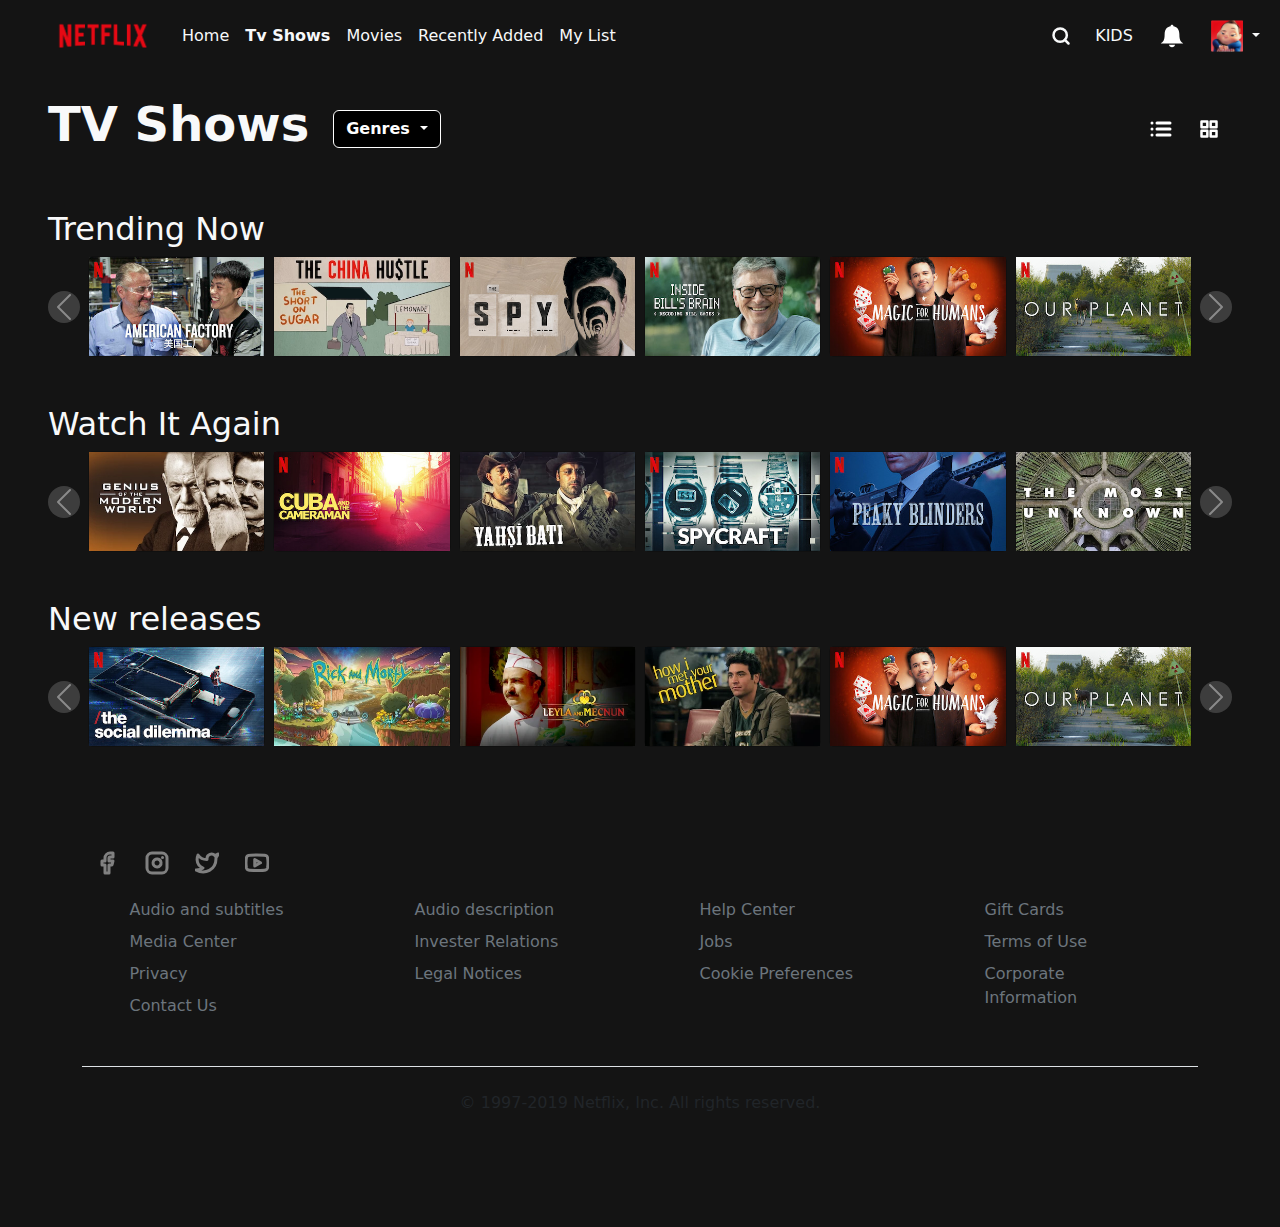
<file: index.html>
<!DOCTYPE html>
<html lang="en">
  <head>
    <meta charset="UTF-8" />
    <meta name="viewport" content="width=device-width, initial-scale=1.0" />
    <link
      rel="website icon"
      type="icon"
      href="https://assets.nflxext.com/ffe/siteui/common/icons/nficon2016.ico"
    />
    <link rel="stylesheet" href="assets/custom/custom-bootsrap.css" />
    <link rel="stylesheet" href="assets/css/style.css" />
    <title>Home Netflix replica</title>
  </head>
  <body class="bg-primary">
    <header>
      <nav class="navbar navbar-expand-lg mb-4 text-light">
        <div class="container-fluid ps-md-5">
          <a class="navbar-brand" href="index.html">
            <img src="assets/netflix_logo.png" alt="netflix_logo" width="110" />
          </a>
          <div class="collapse navbar-collapse" id="navbarNav">
            <ul class="navbar-nav">
              <li class="nav-item">
                <a
                  class="nav-link text-light"
                  aria-current="page"
                  href="index.html"
                  >Home</a
                >
              </li>
              <li class="nav-item">
                <a class="nav-link active text-light fw-bold" href="index.html"
                  >Tv Shows</a
                >
              </li>
              <li class="nav-item">
                <a class="nav-link text-light" href="index.html">Movies</a>
              </li>
              <li class="nav-item">
                <a class="nav-link text-light" href="index.html"
                  >Recently Added</a
                >
              </li>
              <li class="nav-item">
                <a class="nav-link text-light" href="index.html">My List</a>
              </li>
            </ul>
          </div>
          <div class="ms-auto me-2 d-flex align-items-center">
            <svg
              xmlns="http://www.w3.org/2000/svg"
              width="20"
              height="24"
              viewBox="0 0 24 24"
              fill="none"
              stroke="currentColor"
              stroke-width="3"
              stroke-linecap="round"
              stroke-linejoin="round"
              class="feather feather-search"
            >
              <circle cx="11" cy="11" r="8"></circle>
              <line x1="21" y1="21" x2="16.65" y2="16.65"></line>
            </svg>
            <a class="nav-link mx-4" href="index.html">KIDS</a>
            <svg
              width="30"
              height="30"
              id="Layer_1"
              style="enable-background: new 0 0 512 512"
              fill="white"
              version="1.1"
              viewBox="0 0 512 512"
              width="512px"
              xml:space="preserve"
              xmlns="http://www.w3.org/2000/svg"
              xmlns:xlink="http://www.w3.org/1999/xlink"
            >
              <g>
                <path
                  d="M381.7,225.9c0-97.6-52.5-130.8-101.6-138.2c0-0.5,0.1-1,0.1-1.6c0-12.3-10.9-22.1-24.2-22.1c-13.3,0-23.8,9.8-23.8,22.1   c0,0.6,0,1.1,0.1,1.6c-49.2,7.5-102,40.8-102,138.4c0,113.8-28.3,126-66.3,158h384C410.2,352,381.7,339.7,381.7,225.9z"
                />
                <path
                  d="M256.2,448c26.8,0,48.8-19.9,51.7-43H204.5C207.3,428.1,229.4,448,256.2,448z"
                />
              </g>
            </svg>
            <div class="nav-item dropdown">
              <a
                class="nav-link dropdown-toggle"
                href="index.html"
                role="button"
                data-bs-toggle="dropdown"
                aria-expanded="false"
              >
                <img src="assets/avatar.png" alt="" width="32px" class="ms-4" />
              </a>
              <ul class="dropdown-menu dropdown-menu-end mt-2 bg-primary">
                <li>
                  <a class="dropdown-item text-light" href="profile.html"
                    >Edit profile</a
                  >
                </li>
                <li>
                  <a class="dropdown-item text-light" href="settings.html"
                    >Settings</a
                  >
                </li>
                <li class="border-top border-2 border-black">
                  <a class="dropdown-item text-light change" href="index.html"
                    >Something else here</a
                  >
                </li>
              </ul>
            </div>
          </div>
        </div>
      </nav>
      <div class="herosection text-light d-flex">
        <div class="container-fluid px-5 d-flex align-items-center">
          <div>
            <h1 class="display-5 fw-bold">TV Shows</h1>
          </div>
          <div class="dropdown">
            <button
              class="btn border border-1 border-white text-white dropdown-toggle bg-black fw-bold ms-4"
              type="button"
              data-bs-toggle="dropdown"
              aria-expanded="false"
            >
              <span>Genres</span>
            </button>
            <ul class="dropdown-menu bg-primary">
              <li>
                <a class="dropdown-item text-light">Action</a>
              </li>
              <li>
                <a class="dropdown-item text-light">Thriller</a>
              </li>
              <li>
                <a class="dropdown-item text-light">Horror</a>
              </li>
              <li>
                <a class="dropdown-item text-light">Documentary</a>
              </li>
            </ul>
          </div>
        </div>
        <div class="d-flex pe-5">
          <button class="btn">
            <svg
              xmlns="http://www.w3.org/2000/svg"
              width="24"
              height="24"
              viewBox="0 0 24 24"
              fill="none"
              stroke="white"
              stroke-width="3"
              stroke-linecap="round"
              stroke-linejoin="round"
              class="feather feather-list"
            >
              <line x1="8" y1="6" x2="21" y2="6"></line>
              <line x1="8" y1="12" x2="21" y2="12"></line>
              <line x1="8" y1="18" x2="21" y2="18"></line>
              <line x1="3" y1="6" x2="3.01" y2="6"></line>
              <line x1="3" y1="12" x2="3.01" y2="12"></line>
              <line x1="3" y1="18" x2="3.01" y2="18"></line>
            </svg>
          </button>
          <button class="btn">
            <svg
              xmlns="http://www.w3.org/2000/svg"
              width="20"
              height="20"
              viewBox="0 0 24 24"
              fill="none"
              stroke="white"
              stroke-width="3"
              stroke-linecap="round"
              stroke-linejoin="round"
              class="feather feather-grid"
            >
              <rect x="3" y="3" width="7" height="7"></rect>
              <rect x="14" y="3" width="7" height="7"></rect>
              <rect x="14" y="14" width="7" height="7"></rect>
              <rect x="3" y="14" width="7" height="7"></rect>
            </svg>
          </button>
        </div>
      </div>
    </header>
    <main>
      <div class="container-fluid px-5 mt-5 text-light vw-100">
        <h2>Trending Now</h2>
        <div class="row">
          <div class="col col-12">
            <div
              id="trendingNow"
              class="carousel slide"
              data-bs-ride="carousel"
            >
              <div class="carousel-inner">
                <div class="carousel-item active px-5">
                  <div class="row">
                    <div class="col col-md-4 col-lg-4 col-xl-2 px-1">
                      <div class="card bg-primary">
                        <img src="assets/media/media1.jpg" class="" alt="" />
                      </div>
                    </div>
                    <div
                      class="d-none d-md-block col-md-4 col-lg-4 col-xl-2 px-1"
                    >
                      <div class="card bg-primary">
                        <img src="assets/media/media5.webp" class="" alt="" />
                      </div>
                    </div>
                    <div
                      class="d-none d-md-block col-md-4 col-lg-4 col-xl-2 px-1"
                    >
                      <div class="card bg-primary">
                        <img src="assets/media/media10.jpg" class="" alt="" />
                      </div>
                    </div>
                    <div class="d-none d-xl-block col-lg-4 col-xl-2 px-1">
                      <div class="card bg-primary">
                        <img src="assets/media/media20.jpg" class="" alt="" />
                      </div>
                    </div>
                    <div class="d-none d-xl-block col-lg-4 col-xl-2 px-1">
                      <div class="card bg-primary">
                        <img src="assets/media/media30.jpg" class="" alt="" />
                      </div>
                    </div>
                    <div class="d-none d-xl-block col-lg-4 col-xl-2 px-1">
                      <div class="card bg-primary">
                        <img src="assets/media/media24.jpg" class="" alt="" />
                      </div>
                    </div>
                  </div>
                </div>
                <div class="carousel-item px-5">
                  <div class="row">
                    <div class="col col-md-4 col-lg-4 col-xl-2 px-1">
                      <div class="card bg-primary">
                        <img src="assets/media/media2.webp" class="" alt="" />
                      </div>
                    </div>
                    <div
                      class="d-none d-md-block col-md-4 col-lg-4 col-xl-2 px-1"
                    >
                      <div class="card bg-primary">
                        <img src="assets/media/media6.jpg" class="" alt="" />
                      </div>
                    </div>
                    <div
                      class="d-none d-md-block col-md-4 col-lg-4 col-xl-2 px-1"
                    >
                      <div class="card bg-primary">
                        <img src="assets/media/media7.webp" class="" alt="" />
                      </div>
                    </div>
                    <div class="d-none d-xl-block col-lg-4 col-xl-2 px-1">
                      <div class="card bg-primary">
                        <img src="assets/media/media17.jpg" class="" alt="" />
                      </div>
                    </div>
                    <div class="d-none d-xl-block col-lg-4 col-xl-2 px-1">
                      <div class="card bg-primary">
                        <img src="assets/media/media21.webp" class="" alt="" />
                      </div>
                    </div>
                    <div class="d-none d-xl-block col-lg-4 col-xl-2 px-1">
                      <div class="card bg-primary">
                        <img src="assets/media/media25.webp" class="" alt="" />
                      </div>
                    </div>
                  </div>
                </div>
              </div>
              <button
                class="carousel-control-prev justify-content-start"
                type="button"
                data-bs-target="#trendingNow"
                data-bs-slide="prev"
              >
                <span
                  class="carousel-control-prev-icon bg-dark rounded-circle"
                  aria-hidden="true"
                ></span>
                <span class="visually-hidden">Previous</span>
              </button>
              <button
                class="carousel-control-next justify-content-end"
                type="button"
                data-bs-target="#trendingNow"
                data-bs-slide="next"
              >
                <span
                  class="carousel-control-next-icon bg-dark rounded-circle"
                  aria-hidden="true"
                ></span>
                <span class="visually-hidden">Next</span>
              </button>
            </div>
          </div>
          <div class="col-6 col-lg-3"></div>
        </div>
      </div>
      <div class="container-fluid px-5 mt-5 text-light">
        <h2>Watch It Again</h2>
        <div class="row">
          <div class="col col-12">
            <div id="watchagain" class="carousel slide" data-bs-ride="carousel">
              <div class="carousel-inner">
                <div class="carousel-item active px-5">
                  <div class="row">
                    <div class="col col-md-4 col-lg-4 col-xl-2 px-1">
                      <div class="card bg-primary">
                        <img src="assets/media/media3.webp" class="" alt="" />
                      </div>
                    </div>
                    <div
                      class="d-none d-md-block col-md-4 col-lg-4 col-xl-2 px-1"
                    >
                      <div class="card bg-primary">
                        <img src="assets/media/media4.jpg" class="" alt="" />
                      </div>
                    </div>
                    <div
                      class="d-none d-md-block col-md-4 col-lg-4 col-xl-2 px-1"
                    >
                      <div class="card bg-primary">
                        <img src="assets/media/media8.webp" class="" alt="" />
                      </div>
                    </div>
                    <div class="d-none d-xl-block col-lg-4 col-xl-2 px-1">
                      <div class="card bg-primary">
                        <img src="assets/media/media18.jpg" class="" alt="" />
                      </div>
                    </div>
                    <div class="d-none d-xl-block col-lg-4 col-xl-2 px-1">
                      <div class="card bg-primary">
                        <img src="assets/media/media28.jpg" class="" alt="" />
                      </div>
                    </div>
                    <div class="d-none d-xl-block col-lg-4 col-xl-2 px-1">
                      <div class="card bg-primary">
                        <img src="assets/media/media31.webp" class="" alt="" />
                      </div>
                    </div>
                  </div>
                </div>
                <div class="carousel-item px-5">
                  <div class="row">
                    <div class="col col-md-4 col-lg-4 col-xl-2 px-1">
                      <div class="card bg-primary">
                        <img src="assets/media/media9.jpg" class="" alt="" />
                      </div>
                    </div>
                    <div
                      class="d-none d-md-block col-md-4 col-lg-4 col-xl-2 px-1"
                    >
                      <div class="card bg-primary">
                        <img src="assets/media/media19.webp" class="" alt="" />
                      </div>
                    </div>
                    <div
                      class="d-none d-md-block col-md-4 col-lg-4 col-xl-2 px-1"
                    >
                      <div class="card bg-primary">
                        <img src="assets/media/media29.jpg" class="" alt="" />
                      </div>
                    </div>
                    <div class="d-none d-xl-block col-lg-4 col-xl-2 px-1">
                      <div class="card bg-primary">
                        <img src="assets/media/media27.jpg" class="" alt="" />
                      </div>
                    </div>
                    <div class="d-none d-xl-block col-lg-4 col-xl-2 px-1">
                      <div class="card bg-primary">
                        <img src="assets/media/media13.jpg" class="" alt="" />
                      </div>
                    </div>
                    <div class="d-none d-xl-block col-lg-4 col-xl-2 px-1">
                      <div class="card bg-primary">
                        <img src="assets/media/media12.jpg" class="" alt="" />
                      </div>
                    </div>
                  </div>
                </div>
              </div>
              <button
                class="carousel-control-prev justify-content-start"
                type="button"
                data-bs-target="#watchagain"
                data-bs-slide="prev"
              >
                <span
                  class="carousel-control-prev-icon bg-dark rounded-circle"
                  aria-hidden="true"
                ></span>
                <span class="visually-hidden">Previous</span>
              </button>
              <button
                class="carousel-control-next justify-content-end"
                type="button"
                data-bs-target="#watchagain"
                data-bs-slide="next"
              >
                <span
                  class="carousel-control-next-icon bg-dark rounded-circle"
                  aria-hidden="true"
                ></span>
                <span class="visually-hidden">Next</span>
              </button>
            </div>
          </div>
          <div class="col-6 col-lg-3"></div>
        </div>
      </div>
      <div class="container-fluid px-5 my-5 text-light">
        <h2>New releases</h2>
        <div class="row">
          <div class="col col-12">
            <div
              id="newreleases"
              class="carousel slide"
              data-bs-ride="carousel"
            >
              <div class="carousel-inner">
                <div class="carousel-item active px-5">
                  <div class="row">
                    <div class="col col-md-4 col-lg-4 col-xl-2 px-1">
                      <div class="card bg-primary">
                        <img src="assets/media/media6.jpg" class="" alt="" />
                      </div>
                    </div>
                    <div
                      class="d-none d-md-block col-md-4 col-lg-4 col-xl-2 px-1"
                    >
                      <div class="card bg-primary">
                        <img src="assets/media/media16.webp" class="" alt="" />
                      </div>
                    </div>
                    <div
                      class="d-none d-md-block col-md-4 col-lg-4 col-xl-2 px-1"
                    >
                      <div class="card bg-primary">
                        <img src="assets/media/media26.webp" class="" alt="" />
                      </div>
                    </div>
                    <div class="d-none d-xl-block col-lg-4 col-xl-2 px-1">
                      <div class="card bg-primary">
                        <img src="assets/media/media22.webp" class="" alt="" />
                      </div>
                    </div>
                    <div class="d-none d-xl-block col-lg-4 col-xl-2 px-1">
                      <div class="card bg-primary">
                        <img src="assets/media/media30.jpg" class="" alt="" />
                      </div>
                    </div>
                    <div class="d-none d-xl-block col-lg-4 col-xl-2 px-1">
                      <div class="card bg-primary">
                        <img src="assets/media/media24.jpg" class="" alt="" />
                      </div>
                    </div>
                  </div>
                </div>
                <div class="carousel-item px-5">
                  <div class="row">
                    <div class="col col-md-4 col-lg-4 col-xl-2 px-1">
                      <div class="card bg-primary">
                        <img src="assets/media/media13.jpg" class="" alt="" />
                      </div>
                    </div>
                    <div
                      class="d-none d-md-block col-md-4 col-lg-4 col-xl-2 px-1"
                    >
                      <div class="card bg-primary">
                        <img src="assets/media/media15.jpg" class="" alt="" />
                      </div>
                    </div>
                    <div
                      class="d-none d-md-block col-md-4 col-lg-4 col-xl-2 px-1"
                    >
                      <div class="card bg-primary">
                        <img src="assets/media/media28.jpg" class="" alt="" />
                      </div>
                    </div>
                    <div class="d-none d-xl-block col-lg-4 col-xl-2 px-1">
                      <div class="card bg-primary">
                        <img src="assets/media/media24.jpg" class="" alt="" />
                      </div>
                    </div>
                    <div class="d-none d-xl-block col-lg-4 col-xl-2 px-1">
                      <div class="card bg-primary">
                        <img src="assets/media/media19.webp" class="" alt="" />
                      </div>
                    </div>
                    <div class="d-none d-xl-block col-lg-4 col-xl-2 px-1">
                      <div class="card bg-primary">
                        <img src="assets/media/media11.jpg" class="" alt="" />
                      </div>
                    </div>
                  </div>
                </div>
              </div>
              <button
                class="carousel-control-prev justify-content-start"
                type="button"
                data-bs-target="#newreleases"
                data-bs-slide="prev"
              >
                <span
                  class="carousel-control-prev-icon bg-dark rounded-circle"
                  aria-hidden="true"
                ></span>
                <span class="visually-hidden">Previous</span>
              </button>
              <button
                class="carousel-control-next justify-content-end"
                type="button"
                data-bs-target="#newreleases"
                data-bs-slide="next"
              >
                <span
                  class="carousel-control-next-icon bg-dark rounded-circle"
                  aria-hidden="true"
                ></span>
                <span class="visually-hidden">Next</span>
              </button>
            </div>
          </div>
          <div class="col-6 col-lg-3"></div>
        </div>
      </div>
    </main>
    <div class="container">
      <footer class="py-5">
        <div class="socials d-flex mb-3">
          <div>
            <button class="btn">
              <svg
                xmlns="http://www.w3.org/2000/svg"
                width="24"
                height="24"
                viewBox="0 0 24 24"
                fill="none"
                stroke="grey"
                stroke-width="3"
                stroke-linecap="round"
                stroke-linejoin="round"
                class="feather feather-facebook"
              >
                <path
                  d="M18 2h-3a5 5 0 0 0-5 5v3H7v4h3v8h4v-8h3l1-4h-4V7a1 1 0 0 1 1-1h3z"
                ></path>
              </svg>
            </button>
          </div>
          <div>
            <button class="btn">
              <svg
                xmlns="http://www.w3.org/2000/svg"
                width="24"
                height="24"
                viewBox="0 0 24 24"
                fill="none"
                stroke="grey"
                stroke-width="3"
                stroke-linecap="round"
                stroke-linejoin="round"
                class="feather feather-instagram"
              >
                <rect x="2" y="2" width="20" height="20" rx="5" ry="5"></rect>
                <path
                  d="M16 11.37A4 4 0 1 1 12.63 8 4 4 0 0 1 16 11.37z"
                ></path>
                <line x1="17.5" y1="6.5" x2="17.51" y2="6.5"></line>
              </svg>
            </button>
          </div>
          <div>
            <button class="btn">
              <svg
                xmlns="http://www.w3.org/2000/svg"
                width="24"
                height="24"
                viewBox="0 0 24 24"
                fill="none"
                stroke="grey"
                stroke-width="3"
                stroke-linecap="round"
                stroke-linejoin="round"
                class="feather feather-twitter"
              >
                <path
                  d="M23 3a10.9 10.9 0 0 1-3.14 1.53 4.48 4.48 0 0 0-7.86 3v1A10.66 10.66 0 0 1 3 4s-4 9 5 13a11.64 11.64 0 0 1-7 2c9 5 20 0 20-11.5a4.5 4.5 0 0 0-.08-.83A7.72 7.72 0 0 0 23 3z"
                ></path>
              </svg>
            </button>
          </div>
          <div>
            <button class="btn">
              <svg
                xmlns="http://www.w3.org/2000/svg"
                width="24"
                height="24"
                viewBox="0 0 24 24"
                fill="none"
                stroke="grey"
                stroke-width="3"
                stroke-linecap="round"
                stroke-linejoin="round"
                class="feather feather-youtube"
              >
                <path
                  d="M22.54 6.42a2.78 2.78 0 0 0-1.94-2C18.88 4 12 4 12 4s-6.88 0-8.6.46a2.78 2.78 0 0 0-1.94 2A29 29 0 0 0 1 11.75a29 29 0 0 0 .46 5.33A2.78 2.78 0 0 0 3.4 19c1.72.46 8.6.46 8.6.46s6.88 0 8.6-.46a2.78 2.78 0 0 0 1.94-2 29 29 0 0 0 .46-5.25 29 29 0 0 0-.46-5.33z"
                ></path>
                <polygon
                  points="9.75 15.02 15.5 11.75 9.75 8.48 9.75 15.02"
                ></polygon>
              </svg>
            </button>
          </div>
        </div>
        <div class="row justify-content-around">
          <div class="col-6 col-md-2 mb-3">
            <ul class="nav flex-column">
              <li class="nav-item mb-2">
                <a href="index.html" class="nav-link p-0 text-muted"
                  >Audio and subtitles</a
                >
              </li>
              <li class="nav-item mb-2">
                <a href="index.html" class="nav-link p-0 text-muted"
                  >Media Center</a
                >
              </li>
              <li class="nav-item mb-2">
                <a href="index.html" class="nav-link p-0 text-muted">Privacy</a>
              </li>
              <li class="nav-item mb-2">
                <a href="index.html" class="nav-link p-0 text-muted"
                  >Contact Us</a
                >
              </li>
            </ul>
          </div>

          <div class="col-6 col-md-2 mb-3">
            <ul class="nav flex-column">
              <li class="nav-item mb-2">
                <a href="index.html" class="nav-link p-0 text-muted"
                  >Audio description</a
                >
              </li>
              <li class="nav-item mb-2">
                <a href="index.html" class="nav-link p-0 text-muted"
                  >Invester Relations</a
                >
              </li>
              <li class="nav-item mb-2">
                <a href="index.html" class="nav-link p-0 text-muted"
                  >Legal Notices</a
                >
              </li>
            </ul>
          </div>
          <div class="col-6 col-md-2 mb-3">
            <ul class="nav flex-column">
              <li class="nav-item mb-2">
                <a href="index.html" class="nav-link p-0 text-muted"
                  >Help Center</a
                >
              </li>
              <li class="nav-item mb-2">
                <a href="index.html" class="nav-link p-0 text-muted">Jobs</a>
              </li>
              <li class="nav-item mb-2">
                <a href="index.html" class="nav-link p-0 text-muted"
                  >Cookie Preferences</a
                >
              </li>
            </ul>
          </div>

          <div class="col-6 col-md-2 mb-3">
            <ul class="nav flex-column">
              <li class="nav-item mb-2">
                <a href="index.html" class="nav-link p-0 text-muted"
                  >Gift Cards</a
                >
              </li>
              <li class="nav-item mb-2">
                <a href="index.html" class="nav-link p-0 text-muted"
                  >Terms of Use</a
                >
              </li>
              <li class="nav-item mb-2">
                <a href="index.html" class="nav-link p-0 text-muted"
                  >Corporate Information</a
                >
              </li>
            </ul>
          </div>
        </div>

        <div class="d-flex justify-content-center py-4 my-4 border-top">
          <p>&copy; 1997-2019 Netflix, Inc. All rights reserved.</p>
        </div>
      </footer>
    </div>
    <script
      src="https://cdn.jsdelivr.net/npm/bootstrap@5.3.2/dist/js/bootstrap.bundle.min.js"
      integrity="sha384-C6RzsynM9kWDrMNeT87bh95OGNyZPhcTNXj1NW7RuBCsyN/o0jlpcV8Qyq46cDfL"
      crossorigin="anonymous"
    ></script>
  </body>
</html>
</file>
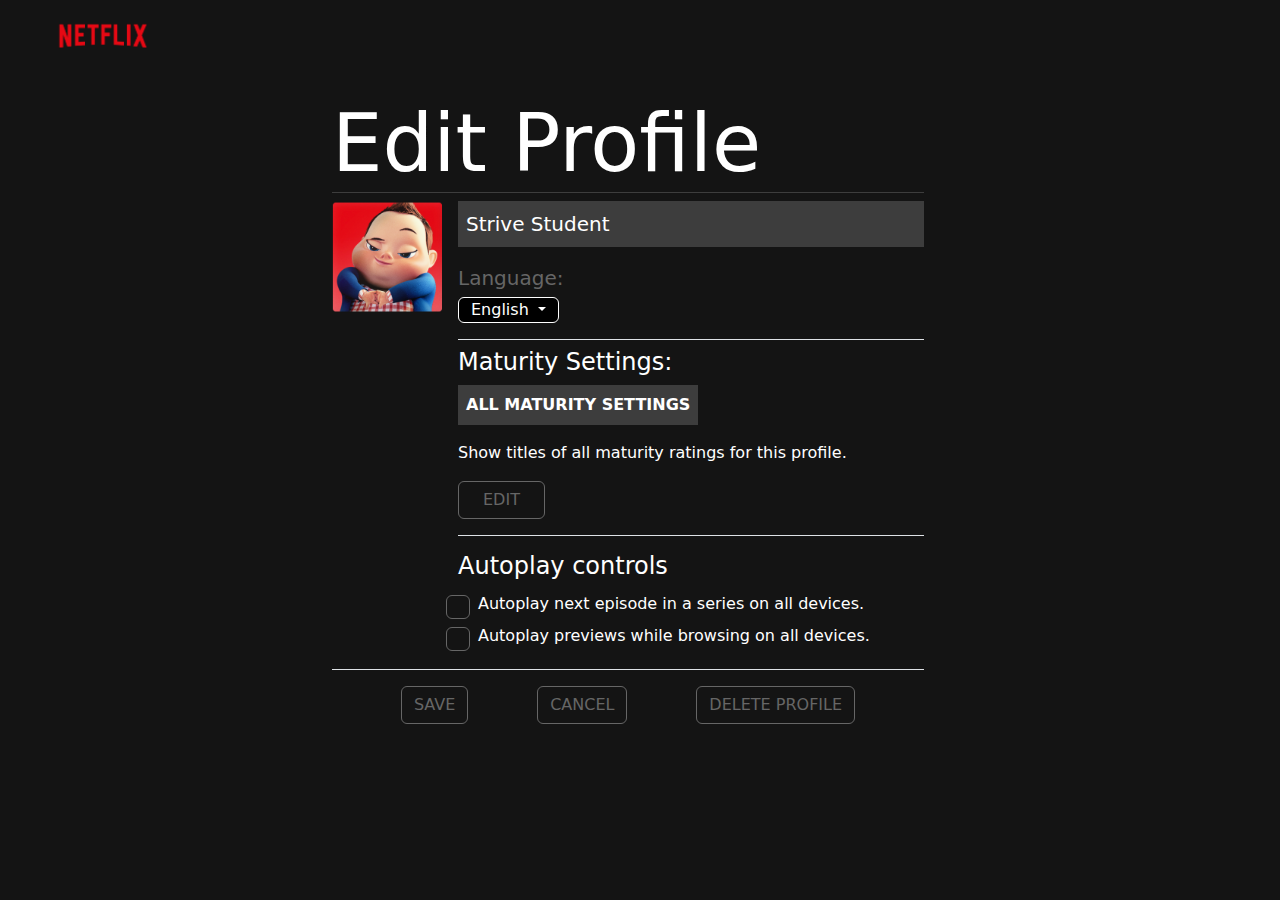
<file: profile.html>
<!DOCTYPE html>
<html lang="en">
  <head>
    <meta charset="UTF-8" />
    <meta name="viewport" content="width=device-width, initial-scale=1.0" />
    <link
      rel="website icon"
      type="icon"
      href="https://assets.nflxext.com/ffe/siteui/common/icons/nficon2016.ico"
    />
    <link rel="stylesheet" href="assets/custom/custom-bootsrap.css" />
    <link rel="stylesheet" href="assets/css/style.css" />
    <title>Profile</title>
  </head>
  <body class="bg-primary vh-100">
    <header>
      <nav class="navbar navbar-expand-lg mb-4 text-light bg-primary">
        <div class="container-fluid ps-md-5">
          <a class="navbar-brand" href="index.html">
            <img src="assets/netflix_logo.png" alt="netflix_logo" width="110" />
          </a>
        </div>
      </nav>
    </header>
    <main>
      <div class="row justify-content-center vw-100">
        <div class="col col-10 col-sm-10 col-md-6">
          <div class="container d-flex flex-column">
            <div>
              <h1
                class="display-1 text-white border-bottom border-dark border-opacity-50"
              >
                Edit Profile
              </h1>
            </div>

            <div class="d-flex">
              <div>
                <img
                  src="assets/avatar.png"
                  alt="avatar"
                  width="110px"
                  class="me-3"
                />
              </div>
              <div class="flex-grow-1">
                <div class="bg-dark bg-opacity-50">
                  <p class="fs-5 p-2 text-white">Strive Student</p>
                </div>
                <div>
                  <p class="mb-1 text-dark fs-5">Language:</p>
                </div>
                <div class="dropdown">
                  <button
                    class="btn border-white text-white dropdown-toggle py-0 bg-black"
                    type="button"
                    data-bs-toggle="dropdown"
                    aria-expanded="false"
                  >
                    English
                  </button>
                  <ul class="dropdown-menu bg-primary">
                    <li>
                      <a class="dropdown-item text-white" href="#">English</a>
                    </li>
                    <li>
                      <a class="dropdown-item text-white" href="#">Italian</a>
                    </li>
                  </ul>
                </div>
                <div class="border-top border-bottom pb-3 my-3 text-white">
                  <h4 class="mt-2">Maturity Settings:</h4>
                  <div class="bg-dark bg-opacity-50 fw-bold p-2 d-inline-block">
                    <p class="m-0">ALL MATURITY SETTINGS</p>
                  </div>
                  <div class="my-3">
                    <p class="m-0">
                      Show titles of all maturity ratings for this profile.
                    </p>
                  </div>
                  <button class="btn bg-none border-dark text-dark px-4">
                    EDIT
                  </button>
                </div>
                <div class="mt-3 text-white">
                  <h4 class="mt-2">Autoplay controls</h4>
                </div>
                <div class="form-check d-flex align-items-center">
                  <input
                    class="form-check-input bg-primary me-2 border border-dark"
                    type="checkbox"
                    value=""
                    id="nextEpisode"
                  />
                  <label class="form-check-label text-white" for="nextEpisode">
                    Autoplay next episode in a series on all devices.
                  </label>
                </div>
                <div class="form-check pb-3 d-flex align-items-center">
                  <input
                    class="form-check-input bg-primary me-2 border border-dark"
                    type="checkbox"
                    value=""
                    id="previews"
                  />
                  <label class="form-check-label text-white" for="previews">
                    Autoplay previews while browsing on all devices.
                  </label>
                </div>
              </div>
            </div>
            <div class="border-top py-3">
              <div class="d-flex justify-content-evenly">
                <button type="button" class="btn btn-outline-dark">SAVE</button>
                <button type="button" class="btn btn-outline-dark">
                  CANCEL
                </button>
                <button type="button" class="btn btn-outline-dark">
                  DELETE PROFILE
                </button>
              </div>
            </div>
          </div>
        </div>
      </div>
    </main>
    <script
      src="https://cdn.jsdelivr.net/npm/bootstrap@5.3.2/dist/js/bootstrap.bundle.min.js"
      integrity="sha384-C6RzsynM9kWDrMNeT87bh95OGNyZPhcTNXj1NW7RuBCsyN/o0jlpcV8Qyq46cDfL"
      crossorigin="anonymous"
    ></script>
  </body>
</html>
</file>
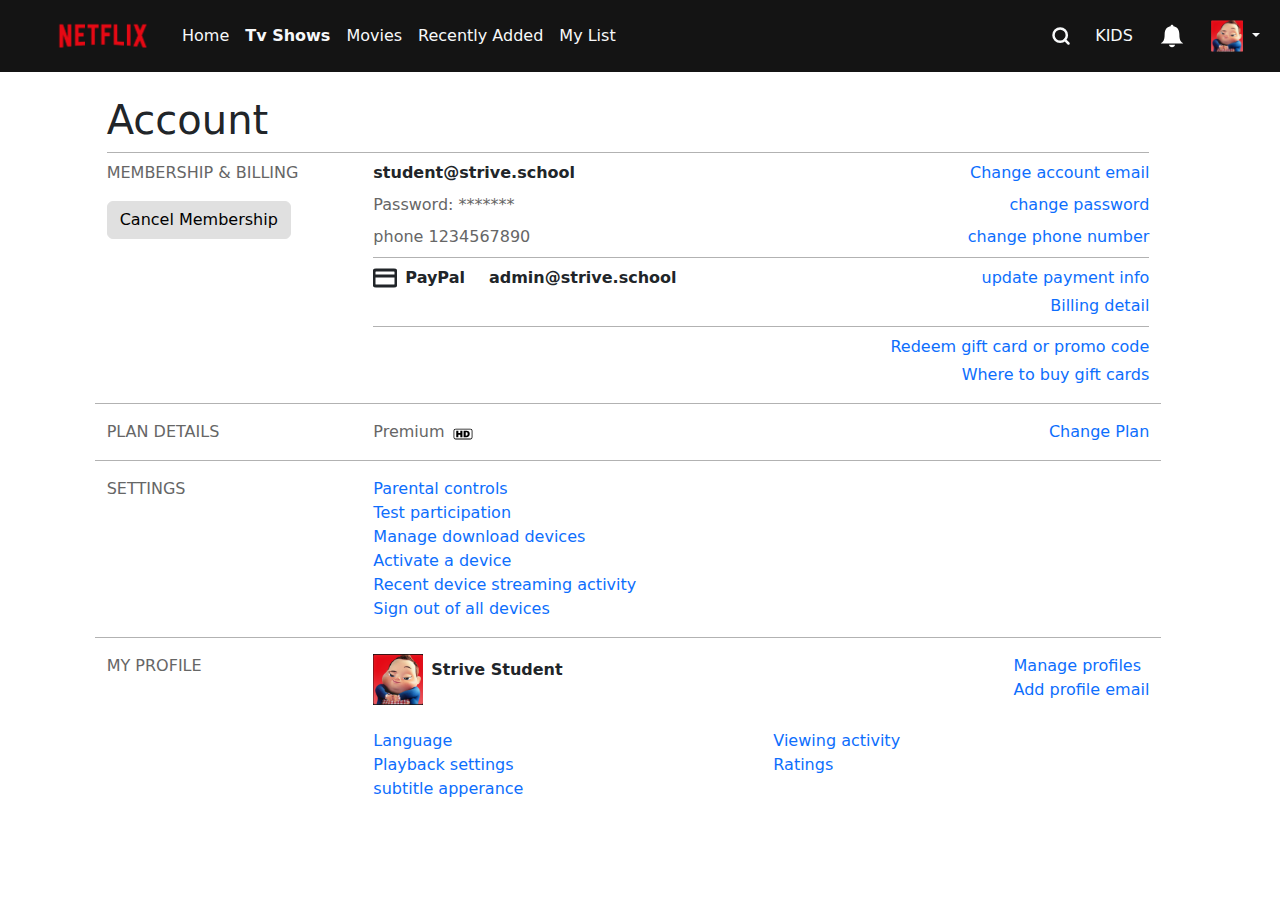
<file: settings.html>
<!DOCTYPE html>
<html lang="en">
  <head>
    <meta charset="UTF-8" />
    <meta name="viewport" content="width=device-width, initial-scale=1.0" />
    <link
      rel="website icon"
      type="icon"
      href="https://assets.nflxext.com/ffe/siteui/common/icons/nficon2016.ico"
    />
    <link rel="stylesheet" href="assets/custom/custom-bootsrap.css" />
    <link rel="stylesheet" href="assets/css/style.css" />
    <title>Settings</title>
  </head>
  <body class="vh-100">
    <header>
      <nav class="navbar navbar-expand-lg mb-4 text-light bg-primary">
        <div class="container-fluid ps-md-5">
          <a class="navbar-brand" href="index.html">
            <img src="assets/netflix_logo.png" alt="netflix_logo" width="110" />
          </a>
          <div class="collapse navbar-collapse" id="navbarNav">
            <ul class="navbar-nav">
              <li class="nav-item">
                <a
                  class="nav-link text-light"
                  aria-current="page"
                  href="index.html"
                  >Home</a
                >
              </li>
              <li class="nav-item">
                <a class="nav-link active text-light fw-bold" href="index.html"
                  >Tv Shows</a
                >
              </li>
              <li class="nav-item">
                <a class="nav-link text-light" href="index.html">Movies</a>
              </li>
              <li class="nav-item">
                <a class="nav-link text-light" href="index.html"
                  >Recently Added</a
                >
              </li>
              <li class="nav-item">
                <a class="nav-link text-light" href="index.html">My List</a>
              </li>
            </ul>
          </div>
          <div class="ms-auto me-2 d-flex align-items-center">
            <svg
              xmlns="http://www.w3.org/2000/svg"
              width="20"
              height="24"
              viewBox="0 0 24 24"
              fill="none"
              stroke="currentColor"
              stroke-width="3"
              stroke-linecap="round"
              stroke-linejoin="round"
              class="feather feather-search d-none d-lg-inline"
            >
              <circle cx="11" cy="11" r="8"></circle>
              <line x1="21" y1="21" x2="16.65" y2="16.65"></line>
            </svg>
            <a class="nav-link mx-4 d-none d-lg-inline" href="index.html"
              >KIDS</a
            >
            <svg
              width="30"
              height="30"
              id="Layer_1"
              style="enable-background: new 0 0 512 512"
              fill="white"
              version="1.1"
              viewBox="0 0 512 512"
              width="512px"
              xml:space="preserve"
              xmlns="http://www.w3.org/2000/svg"
              xmlns:xlink="http://www.w3.org/1999/xlink"
              class="d-none d-lg-inline"
            >
              <g>
                <path
                  d="M381.7,225.9c0-97.6-52.5-130.8-101.6-138.2c0-0.5,0.1-1,0.1-1.6c0-12.3-10.9-22.1-24.2-22.1c-13.3,0-23.8,9.8-23.8,22.1   c0,0.6,0,1.1,0.1,1.6c-49.2,7.5-102,40.8-102,138.4c0,113.8-28.3,126-66.3,158h384C410.2,352,381.7,339.7,381.7,225.9z"
                />
                <path
                  d="M256.2,448c26.8,0,48.8-19.9,51.7-43H204.5C207.3,428.1,229.4,448,256.2,448z"
                />
              </g>
            </svg>
            <div class="nav-item dropdown">
              <a
                class="nav-link dropdown-toggle"
                href="index.html"
                role="button"
                data-bs-toggle="dropdown"
                aria-expanded="false"
              >
                <img src="assets/avatar.png" alt="" width="32px" class="ms-4" />
              </a>
              <ul class="dropdown-menu dropdown-menu-end mt-2">
                <li>
                  <a class="dropdown-item" href="profile.html">Edit profile</a>
                </li>
                <li>
                  <a class="dropdown-item" href="settings.html">Settings</a>
                </li>
                <li class="border-top border-2 border-black">
                  <a class="dropdown-item" href="index.html"
                    >Something else here</a
                  >
                </li>
              </ul>
            </div>
          </div>
        </div>
      </nav>
    </header>
    <main>
      <div class="row justify-content-center vw-100">
        <div class="col col-11 col-xs-4 col-xl-10">
          <div class="d-flex flex-column">
            <div>
              <h1 class="fs-1 border-bottom border-dark border-opacity-50 pb-2">
                Account
              </h1>
            </div>

            <div class="row">
              <div class="col col col-12 mb-2 mb-md-0 col-md-3">
                <p class="text-dark">MEMBERSHIP & BILLING</p>
                <button type="button" class="btn btn-info text-black">
                  Cancel Membership
                </button>
              </div>

              <div class="col">
                <div class="flex-grow-1">
                  <div class="d-flex align-items-center mb-2">
                    <p class="fw-bold m-0">student@strive.school</p>
                    <a href="#" class="ms-auto text-decoration-none"
                      >Change account email</a
                    >
                  </div>
                  <div class="d-flex align-items-center mb-2">
                    <p class="text-dark m-0">Password: *******</p>
                    <a href="#" class="ms-auto text-decoration-none"
                      >change password</a
                    >
                  </div>
                  <div class="d-flex align-items-center">
                    <p class="text-dark m-0">phone 1234567890</p>
                    <a href="#" class="ms-auto text-decoration-none"
                      >change phone number</a
                    >
                  </div>
                  <div
                    class="d-flex align-items-top border-top border-dark border-opacity-50 pt-2 my-2"
                  >
                    <div class="d-flex flex-column flex-md-row">
                      <div class="d-flex">
                        <svg
                          xmlns="http://www.w3.org/2000/svg"
                          width="24"
                          height="24"
                          viewBox="0 0 24 24"
                          fill="none"
                          stroke="currentColor"
                          stroke-width="3"
                          stroke-linecap="round"
                          stroke-linejoin="round"
                          class="feather feather-credit-card"
                        >
                          <rect
                            x="1"
                            y="4"
                            width="22"
                            height="16"
                            rx="2"
                            ry="2"
                          ></rect>
                          <line x1="1" y1="10" x2="23" y2="10"></line>
                        </svg>
                        <p class="fw-bold mb-1 ms-2 me-4">PayPal</p>
                      </div>
                      <p class="fw-bold">admin@strive.school</p>
                    </div>
                    <div class="d-flex flex-column ms-auto">
                      <a href="#" class="ms-auto text-decoration-none mb-1"
                        >update payment info</a
                      >
                      <a href="#" class="ms-auto text-decoration-none"
                        >Billing detail</a
                      >
                    </div>
                  </div>
                  <div
                    class="d-flex align-items-top border-top border-dark border-opacity-50 pt-2 my-2"
                  >
                    <div class="d-flex flex-column ms-auto">
                      <a href="#" class="ms-auto text-decoration-none mb-1"
                        >Redeem gift card or promo code</a
                      >
                      <a href="#" class="ms-auto text-decoration-none"
                        >Where to buy gift cards</a
                      >
                    </div>
                  </div>
                </div>
              </div>
            </div>
          </div>
          <div class="d-flex flex-column">
            <div
              class="row border-bottom border-top border-dark border-opacity-50 py-3 mt-2 text-dark d-flex align-items-center justify-content-between"
            >
              <div class="col col-12 mb-2 mb-md-0 col-md-3">
                <p class="text-dark m-0">PLAN DETAILS</p>
              </div>
              <div class="col col-6 col-md-5">
                <div class="d-flex align-items-end">
                  <p class="m-0 me-2">Premium</p>
                  <svg
                    version="1.1"
                    xmlns="http://www.w3.org/2000/svg"
                    xmlns:xlink="http://www.w3.org/1999/xlink"
                    width="20"
                    height="20"
                    viewBox="0 0 512 512"
                  >
                    <g></g>
                    <path
                      d="M443.955 118.405h-375.941c-29.788 0-54.067 24.279-54.067 54.057v167.024c0 29.819 24.279 54.118 54.067 54.118h375.941c29.819 0 54.098-24.3 54.098-54.118v-167.024c0.010-29.778-24.269-54.057-54.098-54.057zM478.218 172.462v167.024c0 18.903-15.38 34.243-34.263 34.243h-375.941c-18.883 0-34.233-15.339-34.233-34.243v-167.024c0-18.862 15.35-34.243 34.233-34.243h375.941c18.882 0 34.263 15.381 34.263 34.243z"
                      fill="#000000"
                    />
                    <path
                      d="M343.337 174.203h-71.783v163.584h70.421c52.5 0 86.805-23.644 86.805-85.197 0-53.873-32.717-78.387-85.442-78.387zM336.558 299.602h-11.356v-87.245h10.178c28.662 0 39.783 9.083 39.783 43.202 0 30.884-13.639 44.042-38.605 44.042z"
                      fill="#000000"
                    />
                    <path
                      d="M187.505 229.376h-50.667v-55.173h-53.627v163.574h53.627v-63.396h50.667v63.396h53.617v-163.574h-53.617z"
                      fill="#000000"
                    />
                  </svg>
                </div>
              </div>
              <div class="col col-6 col-md-4 text-end">
                <a href="#" class="text-decoration-none">Change Plan</a>
              </div>
            </div>
          </div>
          <div class="row pt-3">
            <div class="col col-3">
              <p class="text-dark">SETTINGS</p>
            </div>
            <div class="col">
              <a href="#" class="text-decoration-none d-block"
                >Parental controls</a
              >
              <a href="#" class="text-decoration-none d-block"
                >Test participation</a
              >
              <a href="#" class="text-decoration-none d-block"
                >Manage download devices</a
              >
              <a href="#" class="text-decoration-none d-block"
                >Activate a device</a
              >
              <a href="#" class="text-decoration-none d-block"
                >Recent device streaming activity</a
              >
              <a href="#" class="text-decoration-none d-block"
                >Sign out of all devices</a
              >
            </div>
          </div>
          <div class="row border-top border-dark border-opacity-50 mt-3 pt-3">
            <div class="col col-12 col-sm-3">
              <p class="text-dark m-0">MY PROFILE</p>
            </div>
            <div class="col align-items-center">
              <div class="d-flex mb-4">
                <img
                  src="assets/avatar.png"
                  class="me-2"
                  alt="user"
                  width="50px"
                />
                <p class="fw-bold mb-0 pt-1">Strive Student</p>
                <div class="ms-auto">
                  <a href="#" class="ms-auto text-decoration-none d-block"
                    >Manage profiles</a
                  >
                  <a href="#" class="ms-auto text-decoration-none d-block"
                    >Add profile email</a
                  >
                </div>
              </div>
              <div class="row">
                <div class="col col-6">
                  <a href="#" class="ms-auto text-decoration-none d-block"
                    >Language</a
                  ><a href="#" class="ms-auto text-decoration-none d-block"
                    >Playback settings</a
                  ><a href="#" class="ms-auto text-decoration-none d-block"
                    >subtitle apperance</a
                  >
                </div>
                <div class="col col-6 text-end text-sm-start">
                  <a href="#" class="ms-auto text-decoration-none d-block"
                    >Viewing activity</a
                  ><a href="#" class="ms-auto text-decoration-none d-block"
                    >Ratings</a
                  >
                </div>
              </div>
            </div>
          </div>
        </div>
      </div>
    </main>
    <script
      src="https://cdn.jsdelivr.net/npm/bootstrap@5.3.2/dist/js/bootstrap.bundle.min.js"
      integrity="sha384-C6RzsynM9kWDrMNeT87bh95OGNyZPhcTNXj1NW7RuBCsyN/o0jlpcV8Qyq46cDfL"
      crossorigin="anonymous"
    ></script>
  </body>
</html>
</file>
<file: assets/css/style.css>
.dropdown-item:hover {
  background-color: #cb121a;
}

.form-check-input {
  font-size: 1.5em;
  cursor: pointer;
}
</file>
